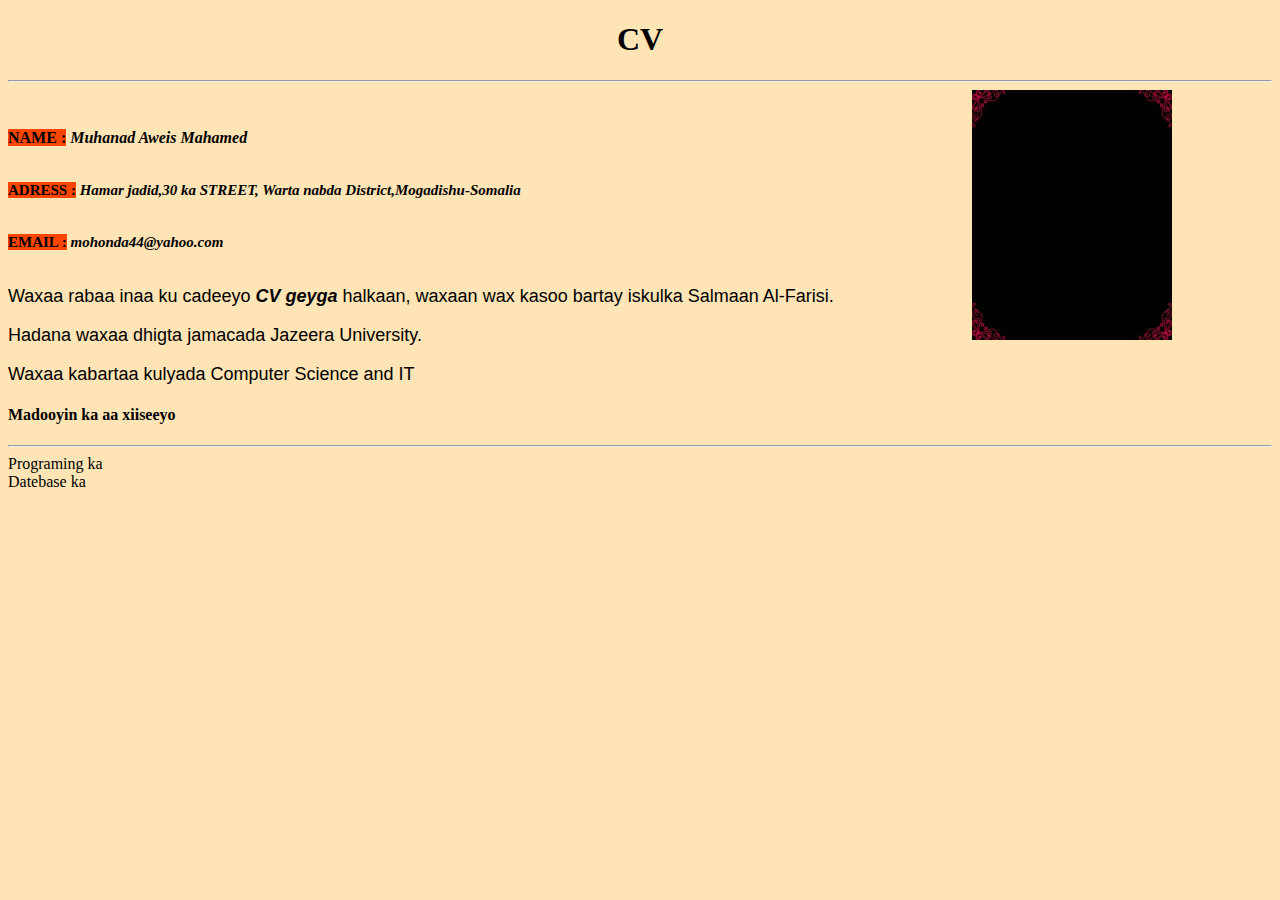
<file: CV_________----/index.html>
<!DOCTYPE html>
<html lang="en" dir="ltr">
  <head>
    <meta charset="utf-8">
    <title>MY-CV</title>
    <link rel="stylesheet" href="css/stylish.css">
  </head>
  <body>
    <h1>CV</h1><hr>
      <img src="WhatsApp Image 2021-11-19 at 09.04.26(1).jpeg" alt=""><br>
    <h4><span>NAME :</span><em>   Muhanad Aweis Mahamed</em> </h4>
    <h6><span>ADRESS :</span>    <em>Hamar jadid,30 ka STREET, Warta nabda District,Mogadishu-Somalia</em> </h6>
    <h6><span>EMAIL :</span> <em>    mohonda44@yahoo.com</em> </h6>

    <p>Waxaa rabaa inaa  ku cadeeyo <strong><em>CV geyga</em></strong> halkaan, waxaan wax kasoo bartay iskulka Salmaan Al-Farisi.

</p>
<p>Hadana waxaa dhigta jamacada Jazeera University.</p>
<p>Waxaa kabartaa kulyada Computer Science and IT</p>
  
  <h4>Madooyin ka aa xiiseeyo </h4><hr>
  
    <li>Programing ka </li>
    <li>Datebase ka</li>
 
  </body>
</html>
</file>
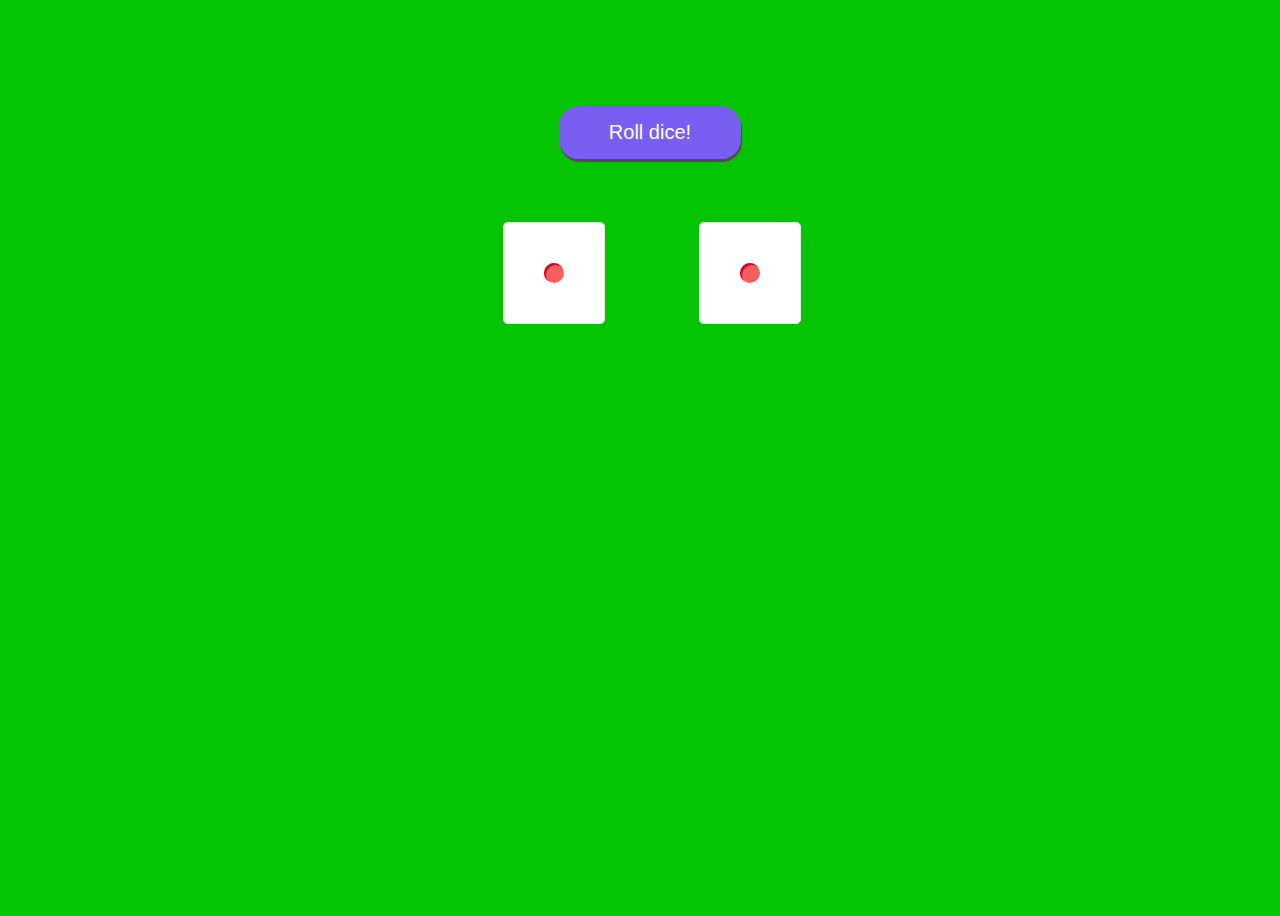
<file: Dice/index.html>
<!DOCTYPE html>
<html lang="en" dir="ltr">
  <head>
    <meta charset="utf-8">
    <title>dice</title>
    <link rel="stylesheet" href="css/style.css">
  </head>
  <body>
    <div class="game">
      <div class="container">
        <div id='dice1' class="dice dice-one">
          <div id="dice-one-side-one" class='side one'>
            <div class="dot one-1"></div>
          </div>
          <div id="dice-one-side-two" class='side two'>
            <div class="dot two-1"></div>
            <div class="dot two-2"></div>
          </div>
          <div id="dice-one-side-three" class='side three'>
            <div class="dot three-1"></div>
            <div class="dot three-2"></div>
            <div class="dot three-3"></div>
          </div>
          <div id="dice-one-side-four" class='side four'>
            <div class="dot four-1"></div>
            <div class="dot four-2"></div>
            <div class="dot four-3"></div>
            <div class="dot four-4"></div>
          </div>
          <div id="dice-one-side-five" class='side five'>
            <div class="dot five-1"></div>
            <div class="dot five-2"></div>
            <div class="dot five-3"></div>
            <div class="dot five-4"></div>
            <div class="dot five-5"></div>
          </div>
         <div id="dice-one-side-six" class='side six'>
           <div class="dot six-1"></div>
           <div class="dot six-2"></div>
           <div class="dot six-3"></div>
           <div class="dot six-4"></div>
           <div class="dot six-5"></div>
           <div class="dot six-6"></div>
         </div>
       </div>
    </div>
     <div class="container">
       <div id='dice2' class="dice dice-two">
         <div id="dice-two-side-one" class='side one'>
           <div class="dot one-1"></div>
         </div>
         <div id="dice-two-side-two" class='side two'>
           <div class="dot two-1"></div>
           <div class="dot two-2"></div>
         </div>
         <div id="dice-two-side-three" class='side three'>
           <div class="dot three-1"></div>
           <div class="dot three-2"></div>
           <div class="dot three-3"></div>
         </div>
         <div id="dice-two-side-four" class='side four'>
           <div class="dot four-1"></div>
           <div class="dot four-2"></div>
           <div class="dot four-3"></div>
           <div class="dot four-4"></div>
         </div>
         <div id="dice-two-side-five" class='side five'>
           <div class="dot five-1"></div>
           <div class="dot five-2"></div>
           <div class="dot five-3"></div>
           <div class="dot five-4"></div>
           <div class="dot five-5"></div>
         </div>
         <div id="dice-two-side-six" class='side six'>
           <div class="dot six-1"></div>
           <div class="dot six-2"></div>
           <div class="dot six-3"></div>
           <div class="dot six-4"></div>
           <div class="dot six-5"></div>
           <div class="dot six-6"></div>
         </div>
       </div>
  </div>
  <div id='roll' class='roll-button'><button>Roll dice!</button></div>
 </div>
 <p id="total"></p>
 <script src="js/script.js" charset="utf-8"></script>

  </body>
</html>
</file>
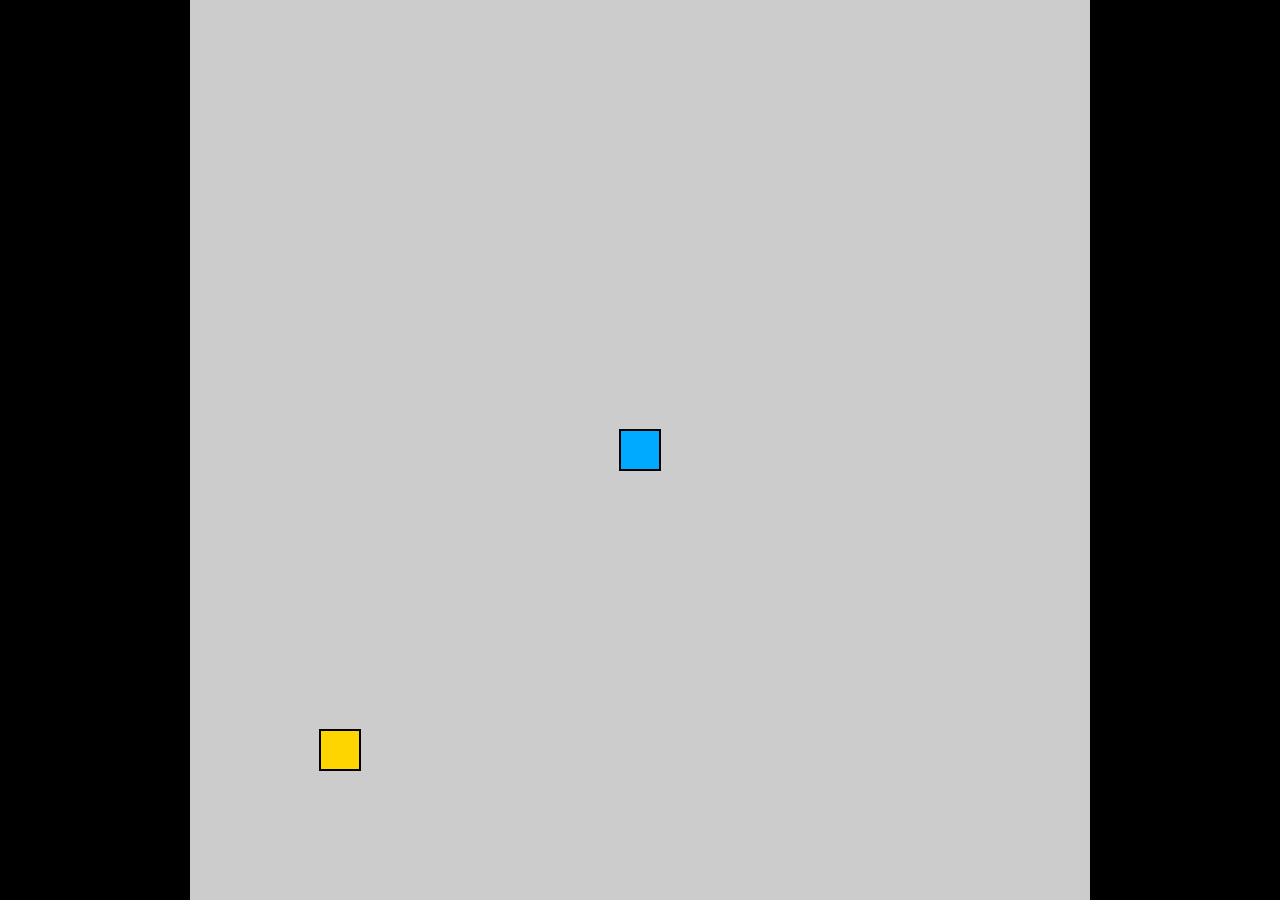
<file: proojects/snake/index.html>
<!DOCTYPE html>
<html lang="en">
<head>
  <meta charset="UTF-8">
  <meta name="viewport" content="width=device-width, initial-scale=1.0">
  <meta http-equiv="X-UA-Compatible" content="ie=edge">
  <title>Snake</title>
  <style>
    body {
      height: 100vh;
      width: 100vw;
      display: flex;
      justify-content: center;
      align-items: center;
      margin: 0;
      background-color: black;
    }

    #game-board {
      background-color: #CCC;
      width: 100vmin;
      height: 100vmin;
      display: grid;
      grid-template-rows: repeat(21, 1fr);
      grid-template-columns: repeat(21, 1fr);
    }

    .snake {
      background-color: hsl(200, 100%, 50%);
      border: .25vmin solid black;
    }

    .food {
      background-color: hsl(50, 100%, 50%);
      border: .25vmin solid black;
    }
  </style>
  <script src="game.js" defer type="module"></script>
  <script src="food.js"></script>
  <script src="grid.js"></script>
  <script src="input.js"></script>
  <script src="snake.js"></script>
</head>
<body>
  <div id="game-board"></div>
</body>
</html>
</file>
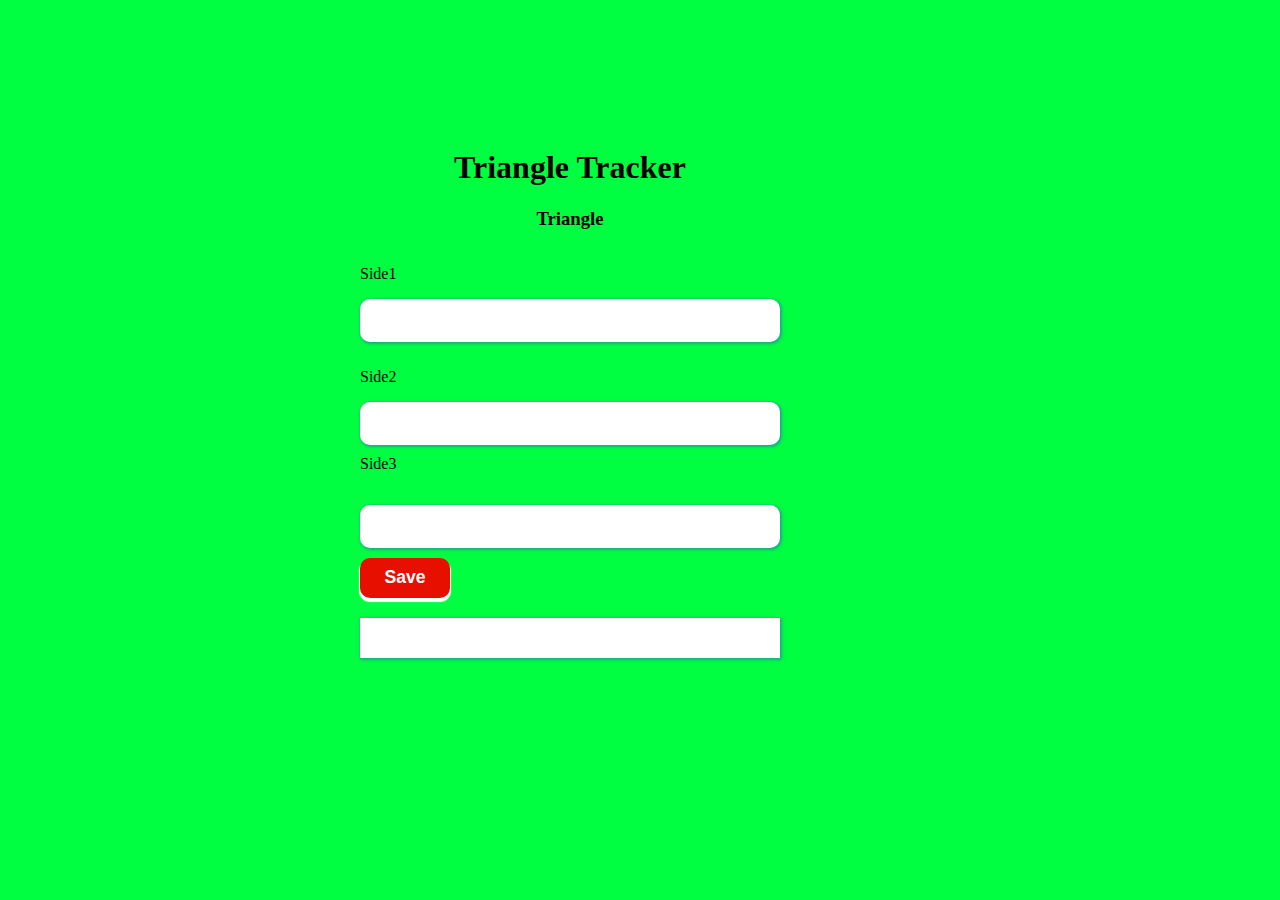
<file: traingle/tr.html>
<!DOCTYPE html>
<html lang="en" dir="ltr">
  <head>
<head>
    <meta charset="UTF-8">
    <meta http-equiv="X-UA-Compatible" content="IE=edge">
    <!-- <meta name="viewport" content="width= initial-scale=1.0"> -->
    <title>Document</title>
    <link rel="stylesheet" href="styl.css">
    <script src="js.js" defer></script>
</head>
<body>

    <div class="container">

        <div  id="form">
          <div class="heading">
            <h1>Triangle Tracker</h1>
            <h3>Triangle</h3>
          </div>
          <p>Side1</p>
            <input type="text" name="a" id="a" class="input" placeholder="">
            <p>Side2</p>
            <input type="text" name="b" id="b" class="input"  placeholder=""
            <p>Side3</p>
            <input type="text" name="c" id="c" class="input"  placeholder="">
            <button value="submit" id="submit"> Save</button>
            <p class="pragraph"></p>

        </div>

    </div>


</body>
</html>
</file>
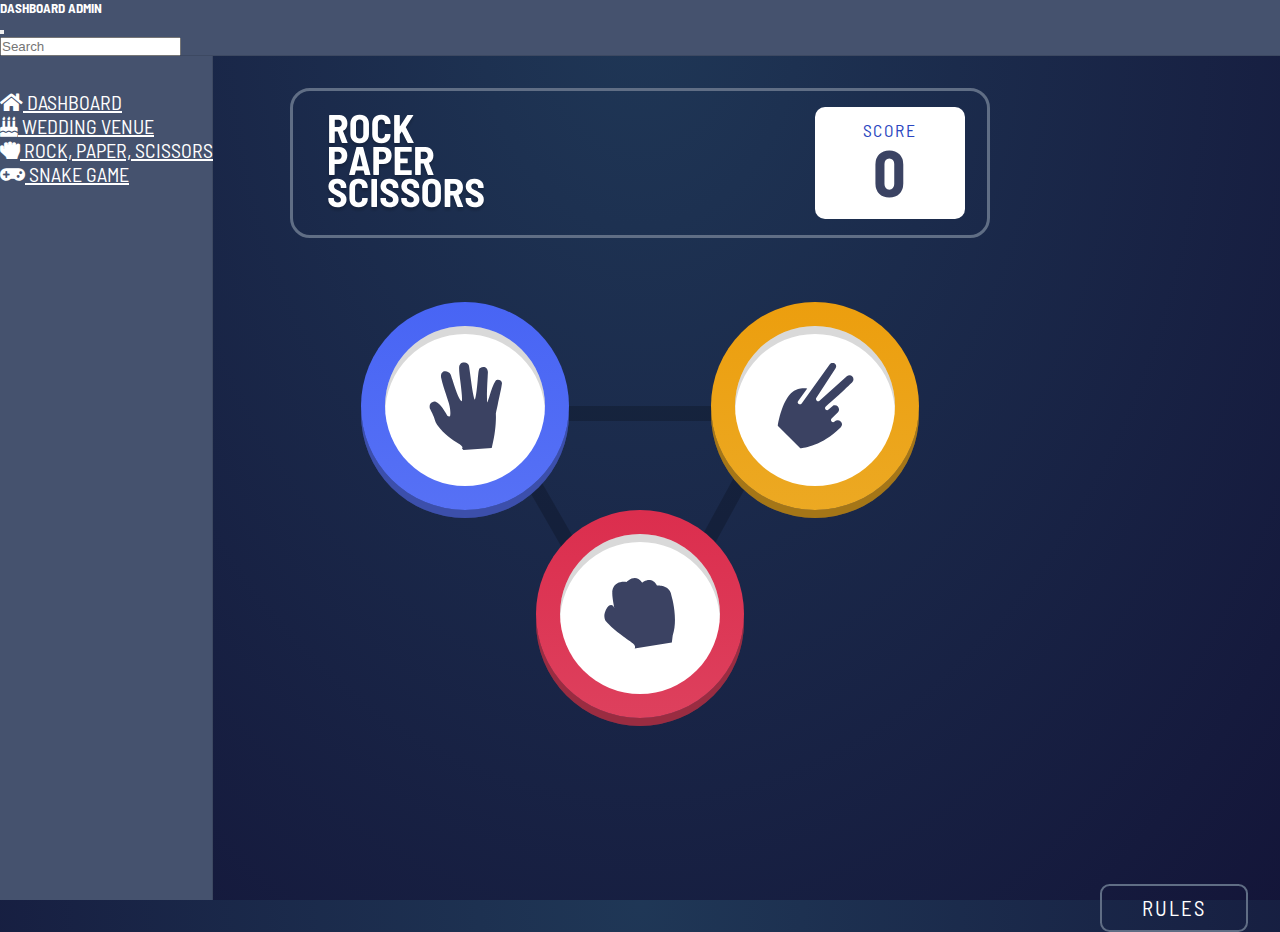
<file: proojects/rock-paper-scissors-video-master/game.html>
<!DOCTYPE html>
<html lang="en" dir="ltr">
  <head>
    <meta charset="utf-8">
    <title>dashboard</title>
    <link rel="stylesheet" href="https://stackpath.bootstrapcdn.com/bootstrap/5.0.0-alpha1/css/bootstrap.min.css" integrity="sha384-r4NyP46KrjDleawBgD5tp8Y7UzmLA05oM1iAEQ17CSuDqnUK2+k9luXQOfXJCJ4I" crossorigin="anonymous">
    <link rel="stylesheet" href="../css/stylish.css">
    <!-- font awesome -->
    <link rel="stylesheet" href="https://cdnjs.cloudflare.com/ajax/libs/font-awesome/5.15.4/css/all.min.css">
    <link rel="stylesheet" href="rock.css">

  </head>
  <body>
    <nav class="navbar navbar-light p-3" >
      <div class="d-flex col-12 col-md-3 col-lg-2 mb-2 mb-lg-0 flex-wrap flex-md-nowrap justify-content-between ">
          <h5 class="text-white">Dashboard Admin</h5>
          <button class="navbar-toggler d-md-none collapsed mb-3" type="button" data-toggle="collapse" data-target="#sidebar" aria-controls="sidebar" aria-expanded="false" aria-label="Toggle navigation">
              <span class="navbar-toggler-icon"></span>
          </button>
      </div>
      <div class="col-12 col-md-4 col-lg-2">
          <input class="form-control form-control-dark" type="text" placeholder="Search" aria-label="Search">
      </div>
      <div class="col-12 col-md-5 col-lg-8 d-flex align-items-center justify-content-md-end mt-3 mt-md-0">

    
  </nav>
  <!-- end nav bar here -->

  <!-- container fluid -->
    <div class="container-fluid">

      <div class="row">
        <!-- sidebar here -->
            <nav id="sidebar" class="col-md-3 col-lg-2 d-md-block  sidebar collapse">
                <div class="position-sticky">
                    <ul class="nav flex-column">
                        <li class="nav-item">
                          <a class="nav-link active " aria-current="page" href="../dashboard.html">
                            <i class="fas fa-home"></i>
                            <span class="ml-2">Dashboard</span>
                          </a>
                        </li>
                        <li class="nav-item text-white">
                          <a class="nav-link" href="stanbul.html">
                            <i class="fa fa-birthday-cake"></i>
                            <span class="ml-2 ">Wedding Venue</span>
                          </a>
                        </li>
                        <li class="nav-item">
                          <a class="nav-link" href="#">
                            <i class="fa fa-hand-rock"></i>
                            <span class="ml-2">Rock, Paper, Scissors</span>
                          </a>
                        </li>
                        <li class="nav-item">
                          <a class="nav-link" href="#">
                            <i class="fas fa-gamepad"></i>
                            <span class="ml-2">Snake Game</span>
                          </a>
                        </li>

                      </ul>
                </div>
            </nav>
            <!-- end sidebar here -->

<div class="container">
  <header class="header">
  <img src="./images/logo.svg" alt="logo" class="logo" />
  <div class="score">
  <div class="score__title">score</div>
  <div class="score__number">0</div>
  </div>
  </header>
  <section class="game">
  <button class="choice-btn" data-choice="paper">
  <div class="choice paper">
  <img src="./images/icon-paper.svg" alt="Paper" />
  </div>
  </button>
  <button class="choice-btn" data-choice="scissors">
  <div class="choice scissors">
  <img src="./images/icon-scissors.svg" alt="Scissors" />
  </div>
  </button>
  <button class="choice-btn" data-choice="rock">
  <div class="choice rock">
  <img src="./images/icon-rock.svg" alt="Rock" />
  </div>
  </button>
  </section>
  </div>
  
  <section class="results hidden">
  <h2 class="results__heading">you picked</h2>
  <h2 class="results__heading">the house picked</h2>
  <div class="results__result"></div>
  <div class="results__winner hidden">
  <h3 class="results__text"></h3>
  <button class="play-again">play again</button>
  </div>
  <div class="results__result"></div>
  </section>
  
  <button class="rules-btn" tabindex="1">rules</button>
  <div class="modal">
  <div class="modal__container">
  <header class="modal__header">
  <h2 class="modal__heading">rules</h2>
  <button class="close-btn">
  <img src="./images/icon-close.svg" alt="Close Button" />
  </button>
  </header>
  <img
  src="./images/image-rules.svg"
  alt="Rules Image"
  class="rules-img"
  />
  </div>
  </div>
  
  
    </div>
  </div>
   
  <script src="https://stackpath.bootstrapcdn.com/bootstrap/5.0.0-alpha1/js/bootstrap.min.js" integrity="sha384-oesi62hOLfzrys4LxRF63OJCXdXDipiYWBnvTl9Y9/TRlw5xlKIEHpNyvvDShgf/" crossorigin="anonymous"></script>
  <script src="app.js"></script>  
</body>
</html>
</file>
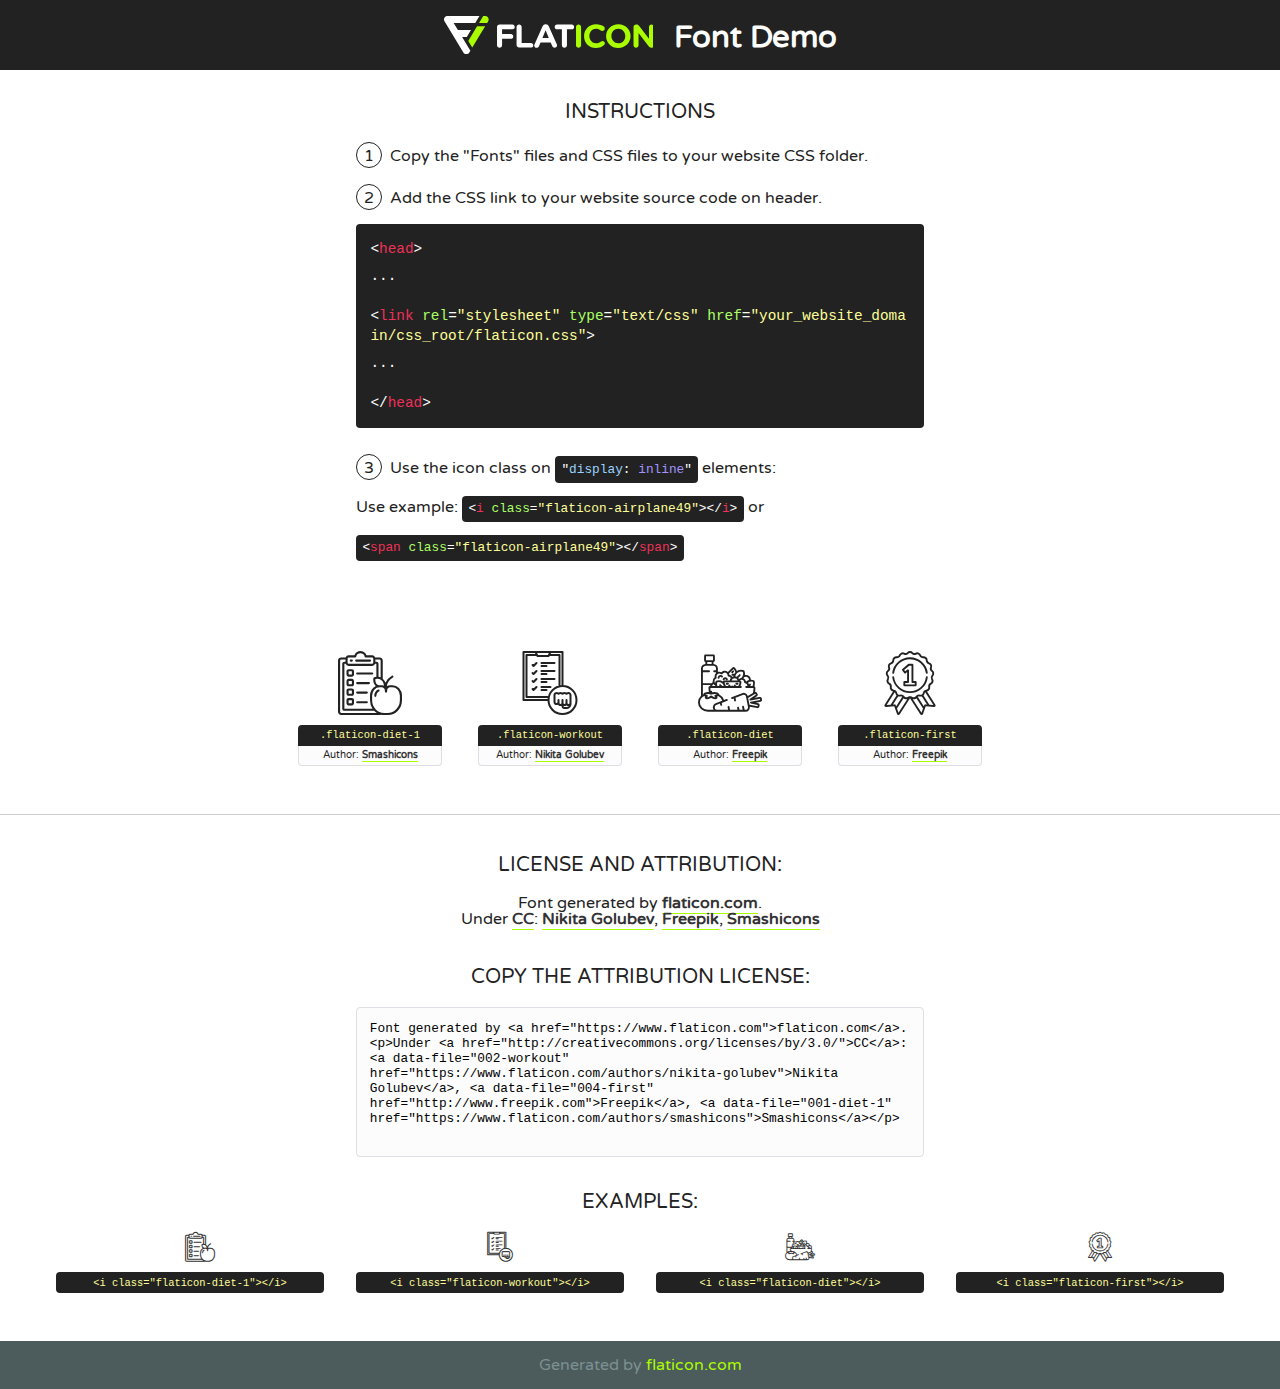
<file: proojects/stanbul-wedding-venue/fonts/flaticon/font/flaticon.html>
<!DOCTYPE html>
<!--
  Flaticon icon font: Flaticon
  Creation date: 16/02/2020 23:13
-->
<html>
<!DOCTYPE html>
<html>

<head>
    <title>Flaticon WebFont</title>
    <link href="http://fonts.googleapis.com/css?family=Varela+Round" rel="stylesheet" type="text/css" />
    <link rel="stylesheet" type="text/css" href="flaticon.css">
    <meta charset="UTF-8">
    <style>
    html, body, div, span, applet, object, iframe,
    h1, h2, h3, h4, h5, h6, p, blockquote, pre,
    a, abbr, acronym, address, big, cite, code,
    del, dfn, em, img, ins, kbd, q, s, samp,
    small, strike, strong, sub, sup, tt, var,
    b, u, i, center,
    dl, dt, dd, ol, ul, li,
    fieldset, form, label, legend,
    table, caption, tbody, tfoot, thead, tr, th, td,
    article, aside, canvas, details, embed, 
    figure, figcaption, footer, header, hgroup, 
    menu, nav, output, ruby, section, summary,
    time, mark, audio, video {
        margin: 0;
        padding: 0;
        border: 0;
        font-size: 100%;
        font: inherit;
        vertical-align: baseline;
    }
    /* HTML5 display-role reset for older browsers */
    article, aside, details, figcaption, figure, 
    footer, header, hgroup, menu, nav, section {
        display: block;
    }
    body {
        line-height: 1;
    }
    ol, ul {
        list-style: none;
    }
    blockquote, q {
        quotes: none;
    }
    blockquote:before, blockquote:after,
    q:before, q:after {
        content: '';
        content: none;
    }
    table {
        border-collapse: collapse;
        border-spacing: 0;
    }
    body {
        font-family: 'Varela Round', Helvetica, Arial, sans-serif;
        font-size: 16px;
        color: #222;
    }
    a {
        color: #333;
        border-bottom: 1px solid #a9fd00;
        font-weight: bold;
        text-decoration: none;
    }
    * {
        -moz-box-sizing: border-box;
        -webkit-box-sizing: border-box;
        box-sizing: border-box;
        margin: 0;
        padding: 0;
    }
    [class^="flaticon-"]:before, [class*=" flaticon-"]:before, [class^="flaticon-"]:after, [class*=" flaticon-"]:after {
        font-family: Flaticon;
        font-size: 30px;
        font-style: normal;
        margin-left: 20px;
        color: #333;
    }
    .wrapper {
        max-width: 600px;
        margin: auto;
        padding: 0 1em;
    }
    .title {
        font-size: 1.25em;
        text-align: center;
        margin-bottom: 1em;
        text-transform: uppercase;
    }
    header {
        text-align: center;
        background-color: #222;
        color: #fff;
        padding: 1em;
    }
    header .logo {
        width: 210px;
        height: 38px;
        display: inline-block;
        vertical-align: middle;
        margin-right: 1em;
        border: none;
    }
    header strong {
        font-size: 1.95em;
        font-weight: bold;
        vertical-align: middle;
        margin-top: 5px;
        display: inline-block;
    }
    .demo {
        margin: 2em auto;
        line-height: 1.25em;
    }
    .demo ul li {
        margin-bottom: 1em;
    }
    .demo ul li .num {
        color: #222;
        border-radius: 20px;
        display: inline-block;
        width: 26px;
        padding: 3px;
        height: 26px;
        text-align: center;
        margin-right: 0.5em;
        border: 1px solid #222;
    }
    .demo ul li code {
        background-color: #222;
        border-radius: 4px;
        padding: 0.25em 0.5em;
        display: inline-block;
        color: #fff;
        font-family: Consolas,Monaco,Lucida Console,Liberation Mono,DejaVu Sans Mono,Bitstream Vera Sans Mono,Courier New, monospace;
        font-weight: lighter;
        margin-top: 1em;
        font-size: 0.8em;
        word-break: break-all;
    }
    .demo ul li code.big {
        padding: 1em;
        font-size: 0.9em;
    }
    .demo ul li code .red {
        color: #EF3159;
    }
    .demo ul li code .green {
        color: #ACFF65;
    }
    .demo ul li code .yellow {
        color: #FFFF99;
    }
    .demo ul li code .blue {
        color: #99D3FF;
    }
    .demo ul li code .purple {
        color: #A295FF;
    }
    .demo ul li code .dots {
        margin-top: 0.5em;
        display: block;
    }
    #glyphs {
        border-bottom: 1px solid #ccc;
        padding: 2em 0;
        text-align: center;
    }
    .glyph {
        display: inline-block;
        width: 9em;
        margin: 1em;
        text-align: center;
        vertical-align: top;
        background: #FFF;
    }
    .glyph .glyph-icon {
        padding: 10px;
        display: block;
        font-family:"Flaticon";
        font-size: 64px;
        line-height: 1;
    }
    .glyph .glyph-icon:before {
        font-size: 64px;
        color: #222;
        margin-left: 0;
    }
    .class-name {
        font-size: 0.65em;
        background-color: #222;
        color: #fff;
        border-radius: 4px 4px 0 0;
        padding: 0.5em;
        color: #FFFF99;
        font-family: Consolas,Monaco,Lucida Console,Liberation Mono,DejaVu Sans Mono,Bitstream Vera Sans Mono,Courier New, monospace;
    }
    .author-name {
        font-size: 0.6em;
        background-color: #fcfcfd;
        border: 1px solid #DEDEE4;
        border-top: 0;
        border-radius: 0 0 4px 4px;
        padding: 0.5em;
    }
    .class-name:last-child {
        font-size: 10px;
        color:#888;
    }
    .class-name:last-child a {
        font-size: 10px;
        color:#555;
    }
    .class-name:last-child a:hover {
        color:#a9fd00;
    }
    .glyph > input {
        display: block;
        width: 100px;
        margin: 5px auto;
        text-align: center;
        font-size: 12px;
        cursor: text;
    }
    .glyph > input.icon-input {
        font-family:"Flaticon";
        font-size: 16px;
        margin-bottom: 10px;
    }
    .attribution .title {
        margin-top: 2em;
    }
    .attribution textarea {
        background-color: #fcfcfd;
        padding: 1em;
        border: none;
        box-shadow: none;
        border: 1px solid #DEDEE4;
        border-radius: 4px;
        resize: none;
        width: 100%;
        height: 150px;
        font-size: 0.8em;
        font-family: Consolas,Monaco,Lucida Console,Liberation Mono,DejaVu Sans Mono,Bitstream Vera Sans Mono,Courier New, monospace;
        -webkit-appearance: none;
    }
    .iconsuse {
        margin: 2em auto;
        text-align: center;
        max-width: 1200px;
    }
    .iconsuse:after {
        content: '';
        display: table;
        clear: both;
    }
    .iconsuse .image {
        float: left;
        width: 25%;
        padding: 0 1em;
    }
    .iconsuse .image p {
        margin-bottom: 1em;
    }
    .iconsuse .image span {
        display: block;
        font-size: 0.65em;
        background-color: #222;
        color: #fff;
        border-radius: 4px;
        padding: 0.5em;
        color: #FFFF99;
        margin-top: 1em;
        font-family: Consolas,Monaco,Lucida Console,Liberation Mono,DejaVu Sans Mono,Bitstream Vera Sans Mono,Courier New, monospace;
    }
    #footer {
        text-align: center;
        background-color: #4C5B5C;
        color: #7c9192;
        padding: 1em;
    }
    #footer a {
        border: none;
        color: #a9fd00;
        font-weight: normal;
    }
    @media (max-width: 960px) {
        .iconsuse .image {
            width: 50%;
        }
    }
    @media (max-width: 560px) {
        .iconsuse .image {
            width: 100%;
        }
    }
    </style>
</head>

<body class="characters-off">

    <header>
        <a href="https://www.flaticon.com" target="_blank" class="logo">
            <svg version="1.1" xmlns="http://www.w3.org/2000/svg" xmlns:xlink="http://www.w3.org/1999/xlink" xmlns:a="http://ns.adobe.com/AdobeSVGViewerExtensions/3.0/" viewBox="0 0 560.875 102.036" enable-background="new 0 0 560.875 102.036" xml:space="preserve">
                <defs>
                </defs>
                <g>
                    <g class="letters">
                        <path fill="#ffffff" d="M141.596,29.675c0-3.777,2.985-6.767,6.764-6.767h34.438c3.426,0,6.15,2.728,6.15,6.15
                        c0,3.43-2.724,6.149-6.15,6.149h-27.674v13.091h23.719c3.429,0,6.151,2.724,6.151,6.15c0,3.43-2.723,6.149-6.151,6.149h-23.719
                        v17.574c0,3.773-2.986,6.761-6.764,6.761c-3.779,0-6.764-2.989-6.764-6.761V29.675z"></path>
                        <path fill="#ffffff" d="M193.844,29.149c0-3.781,2.985-6.767,6.764-6.767c3.776,0,6.763,2.985,6.763,6.767v42.957h25.039
                        c3.426,0,6.149,2.726,6.149,6.153c0,3.425-2.723,6.15-6.149,6.15h-31.802c-3.779,0-6.764-2.986-6.764-6.768V29.149z"></path>
                        <path fill="#ffffff" d="M241.891,75.71l21.438-48.407c1.492-3.341,4.215-5.357,7.906-5.357h0.792
                        c3.686,0,6.323,2.017,7.815,5.357l21.439,48.407c0.436,0.967,0.701,1.845,0.701,2.723c0,3.602-2.809,6.501-6.414,6.501
                        c-3.161,0-5.269-1.845-6.499-4.655l-4.132-9.661h-27.059l-4.301,10.102c-1.144,2.631-3.426,4.214-6.237,4.214
                        c-3.517,0-6.24-2.81-6.24-6.325C241.1,77.64,241.451,76.677,241.891,75.71z M279.932,58.666l-8.521-20.297l-8.526,20.297H279.932
                        z"></path>
                        <path fill="#ffffff" d="M314.864,35.387H301.86c-3.429,0-6.239-2.813-6.239-6.238c0-3.429,2.811-6.24,6.239-6.24h39.533
                        c3.426,0,6.237,2.811,6.237,6.24c0,3.425-2.811,6.238-6.237,6.238h-13.001v42.785c0,3.773-2.99,6.761-6.764,6.761
                        c-3.779,0-6.764-2.989-6.764-6.761V35.387z"></path>
                        <path fill="#A9FD00" d="M352.615,29.149c0-3.781,2.985-6.767,6.767-6.767c3.774,0,6.761,2.985,6.761,6.767v49.024
                        c0,3.773-2.987,6.761-6.761,6.761c-3.781,0-6.767-2.989-6.767-6.761V29.149z"></path>
                        <path fill="#A9FD00" d="M374.132,53.836v-0.179c0-17.481,13.178-31.801,32.065-31.801c9.22,0,15.459,2.458,20.557,6.238
                        c1.402,1.054,2.637,2.985,2.637,5.357c0,3.692-2.985,6.59-6.681,6.59c-1.845,0-3.071-0.702-4.044-1.319
                        c-3.776-2.813-7.729-4.393-12.562-4.393c-10.364,0-17.831,8.611-17.831,19.154v0.173c0,10.542,7.291,19.329,17.831,19.329
                        c5.715,0,9.492-1.756,13.359-4.834c1.049-0.874,2.458-1.491,4.039-1.491c3.429,0,6.325,2.813,6.325,6.236
                        c0,2.106-1.056,3.78-2.282,4.834c-5.539,4.834-12.036,7.733-21.878,7.733C387.572,85.464,374.132,71.493,374.132,53.836z"></path>
                        <path fill="#A9FD00" d="M433.009,53.836v-0.179c0-17.481,13.79-31.801,32.766-31.801c18.981,0,32.592,14.143,32.592,31.628v0.173
                        c0,17.483-13.785,31.807-32.769,31.807C446.625,85.464,433.009,71.32,433.009,53.836z M484.224,53.836v-0.179
                        c0-10.539-7.725-19.326-18.626-19.326c-10.893,0-18.449,8.611-18.449,19.154v0.173c0,10.542,7.73,19.329,18.626,19.329
                        C476.676,72.986,484.224,64.378,484.224,53.836z"></path>
                        <path fill="#A9FD00" d="M506.233,29.321c0-3.774,2.99-6.763,6.767-6.763h1.401c3.252,0,5.183,1.583,7.029,3.953l26.093,34.265
                        V29.059c0-3.692,2.99-6.677,6.681-6.677c3.683,0,6.671,2.985,6.671,6.677v48.934c0,3.78-2.987,6.765-6.764,6.765h-0.436
                        c-3.257,0-5.188-1.581-7.034-3.953l-27.056-35.492v32.944c0,3.687-2.985,6.676-6.678,6.676c-3.683,0-6.673-2.989-6.673-6.676
                        V29.321z"></path>
                    </g>
                    <g class="insignia">
                        <path fill="#ffffff" d="M48.372,56.137h12.517l11.156-18.537H37.186L25.688,18.539h57.825L94.668,0H9.271
                        C5.925,0,2.842,1.801,1.198,4.716c-1.644,2.907-1.593,6.482,0.134,9.343l50.38,83.501c1.678,2.781,4.689,4.476,7.938,4.476
                        c3.246,0,6.257-1.695,7.935-4.476l2.898-4.804L48.372,56.137z"></path>
                        <g class="i">
                            <path fill="#A9FD00" d="M93.575,18.539h0.031v0.004l21.652,0.004l2.705-4.488c1.727-2.861,1.778-6.436,0.133-9.343
                            C116.454,1.801,113.371,0,110.026,0h-5.294L93.575,18.539z"></path>
                            <polygon fill="#A9FD00" points="88.291,27.356 64.725,66.486 75.519,84.404 109.942,27.356"></polygon>
                        </g>
                    </g>
                </g>
            </svg>
        </a>
        <strong>Font Demo</strong>
    </header>


    <section class="demo wrapper">

        <p class="title">Instructions</p>

        <ul>
            <li>
                <span class="num">1</span>Copy the "Fonts" files and CSS files to your website CSS folder.
            </li>
            <li>
                <span class="num">2</span>Add the CSS link to your website source code on header.
                <code class="big">
                    &lt;<span class="red">head</span>&gt;
                    <br/><span class="dots">...</span>
                    <br/>&lt;<span class="red">link</span> <span class="green">rel</span>=<span class="yellow">"stylesheet"</span> <span class="green">type</span>=<span class="yellow">"text/css"</span> <span class="green">href</span>=<span class="yellow">"your_website_domain/css_root/flaticon.css"</span>&gt;
                    <br/><span class="dots">...</span>
                    <br/>&lt;/<span class="red">head</span>&gt;
                </code>
            </li>

            <li>
                <p>
                    <span class="num">3</span>Use the icon class on <code>"<span class="blue">display</span>:<span class="purple"> inline</span>"</code> elements:
                    <br />
                    Use example: <code>&lt;<span class="red">i</span> <span class="green">class</span>=<span class="yellow">&quot;flaticon-airplane49&quot;</span>&gt;&lt;/<span class="red">i</span>&gt;</code> or <code>&lt;<span class="red">span</span> <span class="green">class</span>=<span class="yellow">&quot;flaticon-airplane49&quot;</span>&gt;&lt;/<span class="red">span</span>&gt;</code>
            </li>
        </ul>

    </section>




   <section id="glyphs">          
    
      
        <div class="glyph"><div class="glyph-icon flaticon-diet-1"></div>
            <div class="class-name">.flaticon-diet-1</div>
            <div class="author-name">Author: <a data-file="001-diet-1" href="https://www.flaticon.com/authors/smashicons">Smashicons</a> </div> 
        </div>        
        
        <div class="glyph"><div class="glyph-icon flaticon-workout"></div>
            <div class="class-name">.flaticon-workout</div>
            <div class="author-name">Author: <a data-file="002-workout" href="https://www.flaticon.com/authors/nikita-golubev">Nikita Golubev</a> </div> 
        </div>        
        
        <div class="glyph"><div class="glyph-icon flaticon-diet"></div>
            <div class="class-name">.flaticon-diet</div>
            <div class="author-name">Author: <a data-file="003-diet" href="http://www.freepik.com">Freepik</a> </div> 
        </div>        
        
        <div class="glyph"><div class="glyph-icon flaticon-first"></div>
            <div class="class-name">.flaticon-first</div>
            <div class="author-name">Author: <a data-file="004-first" href="http://www.freepik.com">Freepik</a> </div> 
        </div>        
        

    </section>



    <section class="attribution wrapper"   style="text-align:center;">

      <div class="title">License and attribution:</div><div class="attrDiv">Font generated by <a href="https://www.flaticon.com">flaticon.com</a>. <div><p>Under <a href="http://creativecommons.org/licenses/by/3.0/">CC</a>: <a data-file="002-workout" href="https://www.flaticon.com/authors/nikita-golubev">Nikita Golubev</a>, <a data-file="004-first" href="http://www.freepik.com">Freepik</a>, <a data-file="001-diet-1" href="https://www.flaticon.com/authors/smashicons">Smashicons</a></p>  </div>
      </div>
      <div class="title">Copy the Attribution License:</div>

    <textarea onclick="this.focus();this.select();">Font generated by &lt;a href=&quot;https://www.flaticon.com&quot;&gt;flaticon.com&lt;/a&gt;. <p>Under <a href="http://creativecommons.org/licenses/by/3.0/">CC</a>: <a data-file="002-workout" href="https://www.flaticon.com/authors/nikita-golubev">Nikita Golubev</a>, <a data-file="004-first" href="http://www.freepik.com">Freepik</a>, <a data-file="001-diet-1" href="https://www.flaticon.com/authors/smashicons">Smashicons</a></p>  
     </textarea>

    </section>

    <section class="iconsuse">

          <div class="title">Examples:</div>            
             
            <div class="image">
                <p>
                    <i class="glyph-icon flaticon-diet-1"></i> 
                    <span>&lt;i class=&quot;flaticon-diet-1&quot;&gt;&lt;/i&gt;</span>
                </p>
            </div>
            
            <div class="image">
                <p>
                    <i class="glyph-icon flaticon-workout"></i> 
                    <span>&lt;i class=&quot;flaticon-workout&quot;&gt;&lt;/i&gt;</span>
                </p>
            </div>
            
            <div class="image">
                <p>
                    <i class="glyph-icon flaticon-diet"></i> 
                    <span>&lt;i class=&quot;flaticon-diet&quot;&gt;&lt;/i&gt;</span>
                </p>
            </div>
            
            <div class="image">
                <p>
                    <i class="glyph-icon flaticon-first"></i> 
                    <span>&lt;i class=&quot;flaticon-first&quot;&gt;&lt;/i&gt;</span>
                </p>
            </div>
                       
        </div>
                            
    </section>

<div id="footer">
    <div>Generated by <a href="https://www.flaticon.com">flaticon.com</a>
    </div>
</div>



</body>
</html>
</file>
<file: CV_________----/css/stylish.css>
body
{
  background-color: #FFE4B5;
}
h1
{
  text-align: center;
  font-family: serif;
}
span{
  background-color: #FF4500;
}
p{
  font-family: sans-serif;
  font-size: 18px;
}
img{
  height: 250px;
  width: 200px;
  float: right;
  margin-right: 100px;

}
h6{
  font-size: 15px;
}
</file>
<file: Dice/css/style.css>
body {
  display: flex;
  justify-content: center;
  align-items: center;
  height: 100vh;
  background-color: #04c404;
}

button {
  position: relative;
  top:80px;
  left:10px;
  padding: 15px 50px;
  color: #fff;
  background-color: #795ef4;
  border: none;
  font-size: 20px;
  border-radius: 20px;
  box-shadow: 1px 3px #50514F;
  outline: none;
  transition: .3s;
}

button:hover, button:active {
  outline: none;
  background: #50514F;
  cursor: pointer;
  transform: translateY(15px);
}

.game {
  position: relative;
  width: auto;
  height: 100%;
}

.container {
  position: relative;
  display: inline-block;
  top: 200px;
}

.dice {
  position: relative;
  width: 100px;
  height: 100px;
  transform-style: preserve-3d;
  transition: transform 1s;
}

.dot {
  position: absolute;
  width: 20px;
  height: 20px;
  margin: -10px 5px 5px -10px;
  border-radius: 20px;
  background-color: #f25f5c;
  box-shadow: inset 2px 2px #d90429;
}

.dice-one {
  position: absolute;
  left: 150px;
}

.dice-two {
  position: absolute;
  left: -50px;

}

.side {
  position: absolute;
  background-color: #ffF;
  border-radius:5px;
  width: 100px;
  height: 100px;
  border: 1px solid #e5e5e5;
  text-align: center;
  line-height: 2em;
}

.side:nth-child(1) {
  transform: translateZ(3.1em); }

.side:nth-child(6) {
  transform: rotateY(90deg) translateZ(3.1em); }

.side:nth-child(3) {
  transform: rotateY(-90deg) translateZ(3.1em); }

.side:nth-child(4) {
  transform: rotateX(90deg) translateZ(3.1em); }

.side:nth-child(5) {
  transform: rotateX(-90deg) translateZ(3.1em); }

.side:nth-child(2) {
  transform: rotateY(-180deg) translateZ(3.1em); }

.show-1 {
  transform: rotateX(720deg) rotateZ(-720deg); }

.show-6 {
  transform: rotateX(-900deg) rotateZ(1080deg); }

.show-3 {
  transform: rotateY(-450deg) rotateZ(-1440deg); }

.show-4 {
  transform: rotateY(810deg) rotateZ(720deg); }

.show-5 {
  transform: rotateX(-810deg) rotateZ(-1080deg); }

.show-2 {
  transform: rotateX(450deg) rotateZ(-720deg); }

.two-1, .three-1, .four-1, .five-1, .six-1 {
  top: 20%;
  left: 20%;
}

.four-3, .five-3, .six-4 {
  top: 20%;
  left: 80%; }

.one-1, .three-2, .five-5 {
  top: 50%;
  left: 50%; }

.four-2, .five-2, .six-3 {
  top: 80%;
  left: 20%; }

.two-2, .three-3, .four-4, .five-4, .six-6 {
  top: 80%;
  left: 80%; }

.six-2 {
  top: 50%;
  left: 20%; }

.six-5 {
  top: 50%;
  left: 80%;
}
</file>
<file: traingle/styl.css>
body{
    background-color: rgb(0, 255, 64);
}
.container{
    width: 1040px;
    margin: 0 auto;
    display: flex;

}
.heading h1,h3{
  text-align: center;
}
#form{
    display: flex;
    flex-direction: column;
    margin-left: 240px;
    margin-top: 120px;
}
.input{
    width: 400px;
    padding: 10px;
    border-radius: 10px;
    margin-bottom: 10px;
    font-size: 20px;
    border: none;
    box-shadow: 1px 1px 3px 1px  rgba(30, 151, 151, 0.801);;
}
#submit{
    box-shadow: 0 3px 1px 1px;
    border-radius: 10px;
    border: none;
    width: 90px;
    height: 40px;
    font-size: 1.1rem;
    color: white;
    font-weight: bold;
    background-color: rgb(231, 15, 0);
}
.input:hover{
    outline: rgb(0, 0, 0);
    padding: 10px;
}
.pragraph{
    font-size: 1.3rem;
    padding: 20px;
    background-color: #fff;
    box-shadow: 1px 1px 3px 1px  rgba(30, 151, 151, 0.801);;

}
</file>
<file: proojects/css/stylish.css>
/* dashboard css customize */

.sidebar {
    position: fixed;
    top: 0;
    bottom: 0;
    left: 0;
    z-index: 100;
    padding: 90px 0 0;
    box-shadow: inset -1px 0 0 rgba(0, 0, 0, .1);
    z-index: 99;
}

@media (max-width: 767.98px) {
    .sidebar {
        top: 11.5rem;
        padding: 0;
    }
}

.navbar {
  background-color: #45526e;
  box-shadow: inset 0 -1px 0 rgba(0, 0, 0, .1);
}

@media (min-width: 767.98px) {
    .navbar {
        top: 0;
        position: sticky;
        z-index: 999;
    }
}

.sidebar{
  background: #45526e;
}
.sidebar .nav-item a{
  color: #fff;
}
.sidebar .nav-link {
  font-size: 20px;
  font-weight: 400;
}

.sidebar .nav-link.active {
    color: var(--text-color);
}

.nav li a:hover {
  text-decoration: none;
  color: var(--text-color);
  background: #fff;
  border-top-right-radius: 10px;
  border-bottom-right-radius: 10px;
  border-left: #fff 2px solid;
}
</file>
<file: proojects/rock-paper-scissors-video-master/rock.css>
/* Font */
@import url("https://fonts.googleapis.com/css2?family=Barlow+Semi+Condensed:wght@600;700&display=swap");

/* Variables */
:root {
  --light-text: #ffffff;
  --dark-text: hsl(229, 25%, 31%);
  --score-text: hsl(229, 64%, 46%);
  --outline: hsl(217, 16%, 45%);
  --bg-grad-1: hsl(214, 47%, 23%);
  --bg-grad-2: hsl(237, 49%, 15%);
  --scissors-1: hsl(39, 89%, 49%);
  --scissors-2: hsl(40, 84%, 53%);
  --paper-1: hsl(230, 89%, 62%);
  --paper-2: hsl(230, 89%, 65%);
  --rock-1: hsl(349, 71%, 52%);
  --rock-2: hsl(349, 70%, 56%);
  --shadow-light: #00000026;
  --shadow-med: #0000004d;
}

* {
  margin: 0;
  padding: 0;
  box-sizing: border-box;
}

body {
  font-family: "Barlow Semi Condensed", sans-serif;
  background: radial-gradient(at top, var(--bg-grad-1), var(--bg-grad-2));
  min-height: 100vh;
  text-transform: uppercase;
  color: var(--light-text);
}

/* Main Content */
.container {
  position: relative;
  max-width: 700px;
  margin: 0 auto;
  padding-top: 2rem;
}

.header {
  display: flex;
  justify-content: space-between;
  align-items: center;
  height: 150px;
  border: 3px solid var(--outline);
  border-radius: 20px;
  padding: 1rem 1.4rem 1rem 2rem;
}

.logo img {
  height: 100%;
}

.score {
  display: flex;
  flex-direction: column;
  align-items: center;
  justify-content: center;
  background: #fff;
  border-radius: 10px;
  width: 150px;
  height: 100%;
  line-height: 1;
}

.score__title {
  font-size: 1.1rem;
  letter-spacing: 0.1em;
  color: var(--score-text);
}

.score__number {
  font-size: 4rem;
  font-weight: 700;
  color: var(--dark-text);
}

/* Game */
.game {
  position: relative;
  display: grid;
  grid-template-columns: (repeat(2, 1fr));
  grid-template-areas:
    "paper scissors"
    "rock rock";
  place-items: center;
  height: 30rem;
  padding-top: 4rem;
}
.game::before {
  content: "";
  position: absolute;
  width: 100%;
  height: 100%;
  left: 28%;
  top: 35%;
  background: url("./images/bg-triangle.svg") no-repeat;
  z-index: -1;
}

.choice-btn {
  border: none;
  outline: none;
  background: none;
  cursor: pointer;
}
.choice {
  position: relative;
  width: 10rem;
  height: 10rem;
  background: #fff;
  border-radius: 50%;
  display: grid;
  place-items: center;
  box-shadow: inset 0 0.5rem var(--shadow-light);
}
.choice::before,
.choice::after {
  content: "";
  position: absolute;
  left: -15%;
  top: -15%;
  width: 130%;
  height: 130%;
  border-radius: 50%;
  z-index: -1;
}

.choice::after {
  opacity: 0;
  transition: opacity 0.4s ease;
}
.choice-btn:focus .choice::after {
  opacity: 1;
  box-shadow: 0 0 0 2rem #223351;
  z-index: -2;
}

.choice img {
  transform: scale(1.5);
}

.choice.paper::before {
  background: linear-gradient(to bottom, var(--paper-1), var(--paper-2));
  box-shadow: 0 0.5rem var(--shadow-med), 0 0.5rem var(--paper-2);
}
.choice.scissors::before {
  background: linear-gradient(to bottom, var(--scissors-1), var(--scissors-2));
  box-shadow: 0 0.5rem var(--shadow-med), 0 0.5rem var(--scissors-2);
}
.choice.rock::before {
  background: linear-gradient(to bottom, var(--rock-1), var(--rock-2));
  box-shadow: 0 0.5rem var(--shadow-med), 0 0.5rem var(--rock-2);
}

.choice-btn[data-choice="paper"] {
  grid-area: paper;
}
.choice-btn[data-choice="scissors"] {
  grid-area: scissors;
}
.choice-btn[data-choice="rock"] {
  grid-area: rock;
}

/* Results */
.results {
  display: grid;
  grid-template-columns: repeat(2, 1fr);
  place-items: center;
  grid-template-areas:
    "you-title ai-title"
    "you-picked ai-picked";
  max-width: 1000px;
  margin: 0 auto;
}

.results__heading {
  font-size: 1.5rem;
  letter-spacing: 0.1em;
  padding: 4rem 0 8rem;
}
.results__result {
  min-width: 10rem;
  min-height: 10rem;
  background: #16213d;
  border-radius: 50%;
  transform: scale(1.4);
  z-index: -1;
}

.results__heading:first-of-type {
  grid-area: you-title;
}
.results__heading:last-of-type {
  grid-area: ai-title;
}
.results__result:first-of-type {
  grid-area: you-picked;
}
.results__result:last-of-type {
  grid-area: ai-picked;
}

.results.show-winner {
  grid-template-columns: repeat(3, 1fr);
  grid-template-areas:
    "you-title . ai-title"
    "you-picked result-winner ai-picked";
}

.winner .choice::after {
  box-shadow: 0 0 0 40px #293251, 0 0 0 80px #232c4b, 0 0 0 130px #1e2949;
  animation: winner 1s ease forwards;
}

@keyframes winner {
  from {
    opacity: 0;
  }
  to {
    opacity: 1;
  }
}

.results__winner {
  grid-area: result-winner;
  display: grid;
  place-items: center;
}
.results__text {
  font-size: 3.5rem;
  padding-bottom: 1.5rem;
}
.play-again {
  background: #fff;
  outline: none;
  border: 2px solid transparent;
  border-radius: 0.6rem;
  color: var(--dark-text);
  padding: 0.6rem 3.5rem;
  font-family: inherit;
  text-transform: inherit;
  font-size: 1.3rem;
  letter-spacing: 0.1em;
  cursor: pointer;
}
.play-again:focus {
  border: 2px solid var(--outline);
}

/* Rules Button */
.rules-btn {
  position: absolute;
  bottom: -2rem;
  right: 2rem;
  background: none;
  outline: none;
  border: 2px solid var(--outline);
  border-radius: 0.6rem;
  color: var(--light-text);
  padding: 0.6rem 2.5rem;
  font-family: inherit;
  text-transform: inherit;
  font-size: 1.3rem;
  letter-spacing: 0.1em;
  cursor: pointer;
}
.rules-btn:focus {
  border: 2px solid #fff;
}

/* Rules Modal */
.modal {
  position: absolute;
  height: 100%;
  width: 100%;
  top: 0;
  left: 0;
  display: grid;
  place-items: center;
  background: var(--shadow-med);
  opacity: 0;
  transition: opacity 0.3s ease-in-out;
  pointer-events: none;
}
.modal__container {
  background: #fff;
  border-radius: 0.5rem;
}
.modal__header {
  display: flex;
  width: 100%;
  justify-content: space-between;
  padding: 2rem 2rem 1rem;
}
.modal__heading {
  font-size: 1.5rem;
  color: var(--dark-text);
}
.close-btn {
  border: none;
  outline: none;
  background: none;
  cursor: pointer;
}
.rules-img {
  padding: 2rem 4rem;
}
.show-modal {
  opacity: 1;
  pointer-events: initial;
}

/* Footer */
.footer {
  position: absolute;
  bottom: 2rem;
  width: 100%;
  padding: 0 2rem;
  text-align: center;
}

.attribution {
  font-size: 12px;
  text-align: center;
}
.attribution a {
  color: #ff652f;
}

/* Utilities */
.preload * {
  transition: none;
}

.hidden {
  display: none;
}
</file>
<file: proojects/stanbul-wedding-venue/fonts/flaticon/font/flaticon.css>
/*
  	Flaticon icon font: Flaticon
  	Creation date: 16/02/2020 23:13
  	*/

@font-face {
  font-family: "Flaticon";
  src: url("./Flaticon.eot");
  src: url("./Flaticon.eot?#iefix") format("embedded-opentype"),
       url("./Flaticon.woff2") format("woff2"),
       url("./Flaticon.woff") format("woff"),
       url("./Flaticon.ttf") format("truetype"),
       url("./Flaticon.svg#Flaticon") format("svg");
  font-weight: normal;
  font-style: normal;
}

@media screen and (-webkit-min-device-pixel-ratio:0) {
  @font-face {
    font-family: "Flaticon";
    src: url("./Flaticon.svg#Flaticon") format("svg");
  }
}

[class^="flaticon-"]:before, [class*=" flaticon-"]:before,
[class^="flaticon-"]:after, [class*=" flaticon-"]:after {   
  font-family: Flaticon;
        font-size: 20px;
font-style: normal;
margin-left: 20px;
}

.flaticon-diet-1:before { content: "\f100"; }
.flaticon-workout:before { content: "\f101"; }
.flaticon-diet:before { content: "\f102"; }
.flaticon-first:before { content: "\f103"; }
</file>
